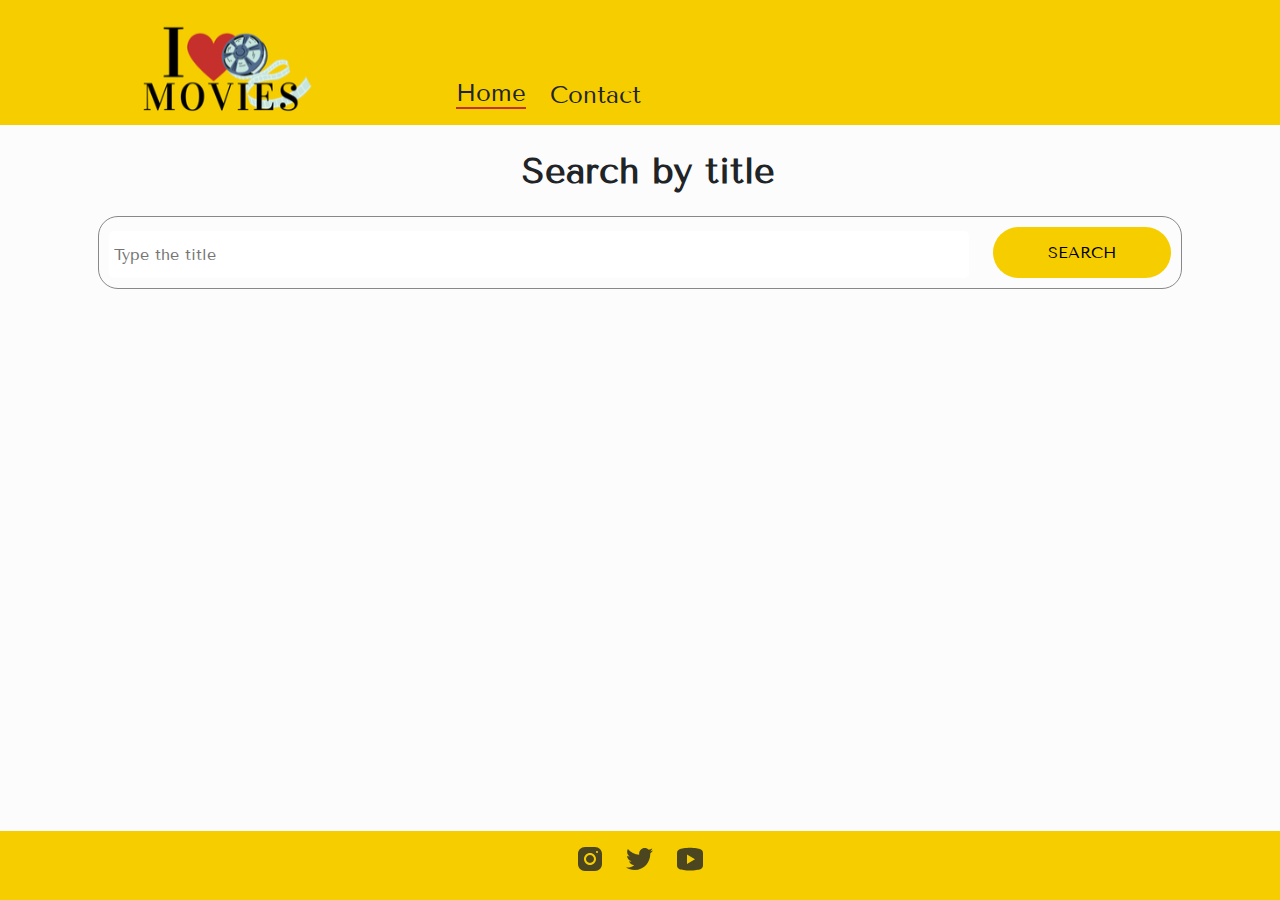
<file: src/index.html>
<!DOCTYPE html>
<html lang="en">

<head>
    <meta charset="UTF-8">
    <meta http-equiv="X-UA-Compatible" content="IE=edge">
    <meta name="viewport" content="width=device-width, initial-scale=1.0">
    <meta name="description" content="This is the search page for movies.">
    <title>Movies Search Page | Home</title>
    <link rel="icon" type="image/x-icon" href="favicon32px.ico">
    <link rel="stylesheet" href="css/base.css">
    <link rel="stylesheet" href="css/shared.css">
    <link rel="stylesheet" href="css/header.css">
    <link rel="stylesheet" href="css/footer.css">
    <link rel="stylesheet" href="css/index.css">
    <script defer type="module" src="./index.js"></script>
</head>

<body>

    <div id="main-container">
        <header>
            <nav aria-label="main menu">
                <a class="active" href="index.html">Home</a>
                <a href="contact.html">Contact</a>
            </nav>

            <a id="logo" href="index.html">
                <img src="assets/icons/logo-i-love-movies.svg" class="fit-image" alt="logo">
            </a>

        </header>

        <main>

            <section id="flex-container">
                <div class="box-info">
                    <h1 class="title">Search by title</h1>
                    <div id="loader" class="loader loading-indicator"></div>
                </div>

                <form action="">
                    <input name="search" placeholder="Type the title" type="text" id="search" value="">
                    <button class="cta cta-small" id="btn">Search</button>
                </form>

                <div id="error" class="error">
                    <p>Unable to search for the movies. Please retry again.</p>
                </div>

                <div id="list" class="list">

                </div>
            </section>
        </main>

        <footer>
            <div class="footer-box social-media-footer">
                <a href="https://www.instagram.com"><img src="assets/icons/icon-instagram.svg" alt="icon Instagram"></a>
                <a href="https://twitter.com"><img src="assets/icons/icon-twitter.svg" alt="icon Twitter"></a>
                <a href="https://www.youtube.com"><img src="assets/icons/icon-youtube.svg" alt="icon Youtube"></a>
            </div>

        </footer>

    </div>

</body>

</html>
</file>
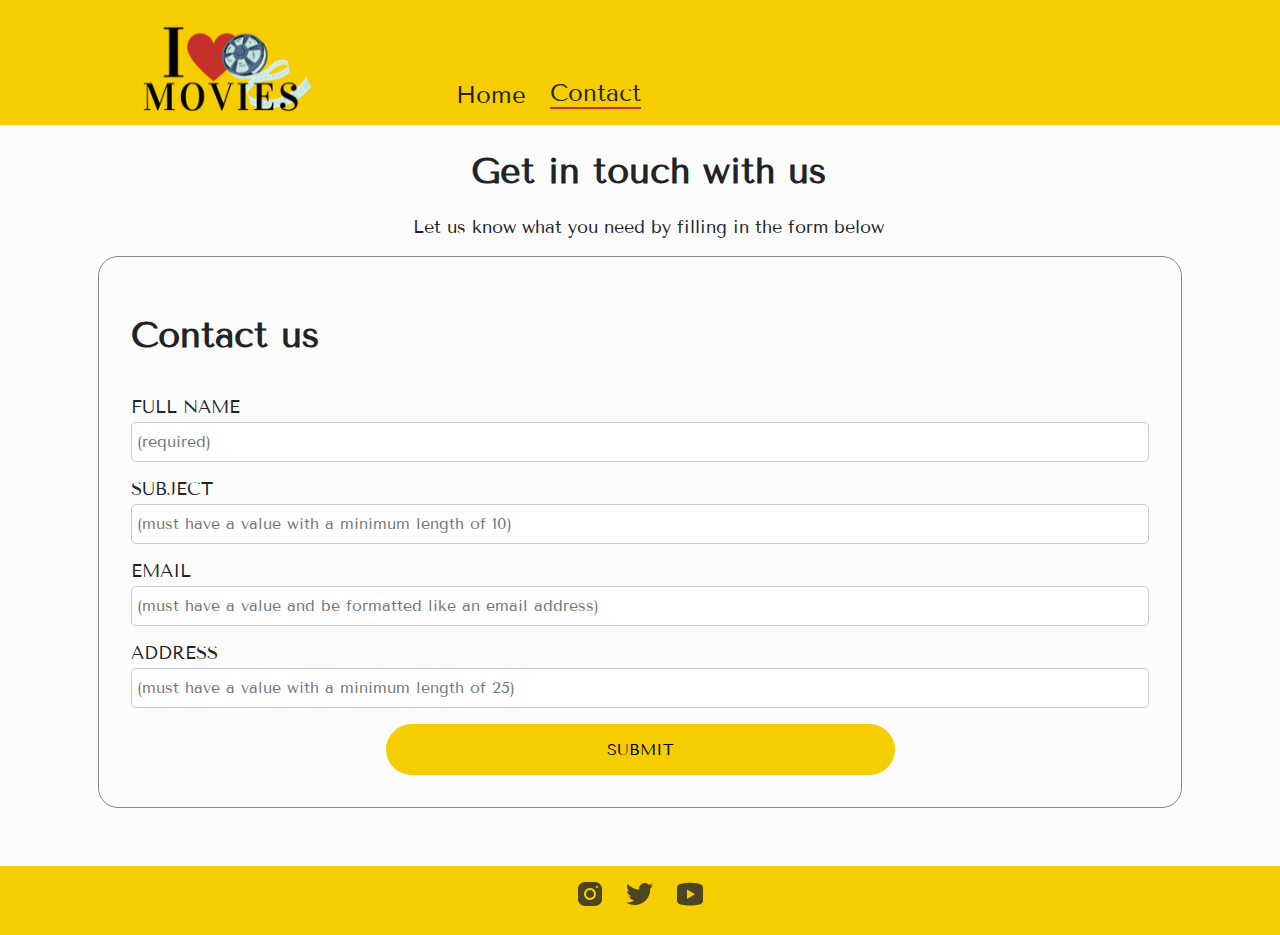
<file: src/contact.html>
<!DOCTYPE html>
<html lang="en">

<head>
    <meta charset="UTF-8">
    <meta http-equiv="X-UA-Compatible" content="IE=edge">
    <meta name="viewport" content="width=device-width, initial-scale=1.0">
    <meta name="description" content="This is the page where you can contact us.">
    <title>Contact Page</title>
    <link rel="icon" type="image/x-icon" href="favicon32px.ico">
    <link rel="stylesheet" href="css/base.css">
    <link rel="stylesheet" href="css/shared.css">
    <link rel="stylesheet" href="css/header.css">
    <link rel="stylesheet" href="css/footer.css">
    <link rel="stylesheet" href="css/contact.css">
    <script defer type="module" src="./contact.js"></script>
</head>

<body>

    <div id="main-container">
        <header>
            <nav aria-label="main menu">
                <a href="index.html">Home</a>
                <a class="active" href="contact.html">Contact</a>
            </nav>

            <a id="logo" href="index.html">
                <img src="assets/icons/logo-i-love-movies.svg" class="fit-image" alt="logo">
            </a>

        </header>


        <div class="loader loading-indicator"></div>

        <main>

            <section id="flex-container">
                <div class="box-info">

                    <h1 class="title">Get in touch with us </h1>

                    <p>Let us know what you need by filling in the form below</p>

                </div>

                <form id="contact-form" class="form">
                    <div class="row">
                        <h1>
                            Contact us
                        </h1>
                    </div>

                    <div id="isFormValid" class="isFormValid">
                        <p>The form passed validation!</p>
                    </div>

                    <div class="row">
                        <label for="input-name" class="text-light">FULL NAME</label>
                        <input type="text" name="input-name" id="input-name" placeholder="(required)">
                        <div class="message-error" id="name-error">Please enter your firts name</div>
                    </div>

                    <div class="row">
                        <label for="input-subject" class="text-light">SUBJECT</label>
                        <input type="text" name="input-subject" id="input-subject"
                            placeholder="(must have a value with a minimum length of 10)">
                        <div class="message-error" id="subject-error">Please type the subject</div>
                    </div>

                    <div class="row">
                        <label for="input-email" class="text-light">EMAIL</label>
                        <input type="email" name="input-email" id="input-email"
                            placeholder="(must have a value and be formatted like an email address)">
                        <div class="message-error" id="email-error">Please enter a valid email address</div>
                    </div>

                    <div class="row">
                        <label for="input-address" class="text-light">ADDRESS</label>
                        <input type="text" name="input-address" id="input-address"
                            placeholder="(must have a value with a minimum length of 25)">
                        <div class="message-error" id="address-error">Please enter a valid address</div>
                    </div>

                    <div class="row">
                        <button type="submit" class="cta">
                            <span>Submit</span>
                        </button>

                    </div>

                </form>

            </section>

        </main>

        <footer>
            <div class="footer-box social-media-footer">
                <a href="https://www.instagram.com"><img src="assets/icons/icon-instagram.svg" alt="icon Instagram"></a>
                <a href="https://twitter.com"><img src="assets/icons/icon-twitter.svg" alt="icon Twitter"></a>
                <a href="https://www.youtube.com"><img src="assets/icons/icon-youtube.svg" alt="icon Youtube"></a>
            </div>

        </footer>

    </div>

</body>

</html>
</file>
<file: src/css/base.css>
@font-face {
  font-family: "Tenor Sans";
  src: url("./../assets/fonts/Ternor/TenorSans-Regular.ttf") format(truetype);
}

:root {
  /* Used for header and footer*/
  --color-main-yellow: #f6ce00;

  /* Used for accent*/
  --color-secondary-blue: #c5e5de;

  /* Used for background of cards*/
  --color-cardbg: #f6ce0042;

  /* Used for accent, action and border*/
  --color-red: #c6302c;

  /* Used for fonts, icon*/
  --color-font: #212427;

  /* Used for site bg, font, card bg */
  --color-off-white: #fcfcfc;

  /* Used for placeholder and overlay*/
  --color-gray: #888888;

  /* Used for input border style*/
  --color-input-border: #ccc;

  --font-family-base: "Tenor Sans";
}

* {
  box-sizing: border-box;
}

body {
  margin: 0;
  padding: 0;
  background-color: var(--color-off-white);

  font-family: "Tenor Sans", Verdana, Tahoma, sans-serif;
  font-size: 18px;
  color: var(--color-font);
}

h1,
h2,
h3,
h4,
h5,
h6 {
  font-family: var(--font-family-base), Verdana, Tahoma, sans-serif;
  font-weight: 700;
}

a {
  color: var(--color-font);
  text-decoration: none;
}

a:hover,
a:hover * {
  transition: all 0.3s ease;
  color: var(--color-font);
  font-weight: bold;
}

a.active {
  border-bottom: 2px solid var(--color-red);
}

/*----------------Style for form----------------*/

input[type="email"],
input[type="text"],
textarea {
  font-family: var(--font-family-base), Verdana, Tahoma, sans-serif;
  font-size: 16px;
}

input[type="text"],
input[type="email"],
textarea {
  margin-top: 4px;
  min-height: 40px;

  border: 1px solid var(--color-input-border);
}

input[type="email"]:focus,
input[type="text"]:focus {
  border: 0;

  outline: 1px solid grey;
  box-shadow: 0 4px 8px 0 var(--shadow-box);
}

input[name="search"] {
  border: none;
}

textarea {
  min-height: 200px;
  margin-top: 4px;
  border: 1px solid var(--color-input-border);
}

textarea[name="input-message"]:focus {
  border-color: transparent;

  outline: 1px solid var(--color-red);
  box-shadow: 0 4px 8px 0 var(--shadow-box);
}

/*-----------------*/
.form {
  display: flex;
  flex-direction: column;

  gap: 16px;
  padding: 32px;
}

body form {
  margin: 10px;
  padding: 10px;
  border: 1px solid var(--color-gray);
  border-radius: 20px;

  display: flex;
  gap: 24px;
}

body form input {
  padding: 5px;
  border: none;
  outline: none;

  width: 100%;
  border-radius: 5px;
}
</file>
<file: src/css/shared.css>
/*  custom css for mobile */

#main-container {
  display: grid;
  grid-template-columns: 24px repeat(4, 1fr) 24px;
  grid-template-rows: min-content min-content auto min-content;
  min-height: 100vh;
}

header {
  grid-area: 1 / 1 / span 1 / span 14;
  background-color: var(--color-main-yellow);
}

.title {
  grid-area: 2 / 2 / span 1 / span 4;
  text-align: center;
}

main {
  grid-area: 3 / 2 / span 1 / span 4;
  display: flex;
  flex-direction: column;

  gap: 48px;
}

footer {
  grid-area: 4 / 1 / span 1 / span 14;
  background-color: var(--color-main-yellow);

  margin-top: 48px;
}

img.fit-image {
  width: 100%;
  height: 100%;
}

.box-info {
  margin-left: 16px;
  text-align: center;
}

.cta {
  display: flex;
  flex-direction: row;
  align-items: center;
  justify-content: center;
  gap: 24px;
  align-self: center;

  text-transform: uppercase;
  white-space: nowrap;
  padding: 16px;
  border-radius: 32px;
  box-shadow: 4px 4px 4px var(--shadow-box);

  width: 100%;
  border: 0;
  font-size: 16px;
  font-family: "Tenor Sans", Verdana, Tahoma, sans-serif;

  background-color: var(--color-main-yellow);
}

button.cta:hover {
  cursor: pointer;
  transition: all 0.3s ease;
  font-weight: bold;
  background-color: var(--color-secondary-blue);
}

.cta a {
  display: flex;
  align-items: center;
  justify-content: center;
  gap: 24px;
}

/*---------message error--------------*/

.error {
  padding: 1rem;
  color: rgb(129, 0, 0);
  background: rgba(255, 0, 0, 0.082);

  display: none;
}

/*---------spinner--------------------*/

.loading-indicator {
  border: 16px solid var(--color-input-border);
  border-top: 16px solid var(--color-main-yellow);
  border-radius: 50%;
  width: 120px;
  height: 120px;
  animation: spin 2s linear infinite;

  margin: 8em auto 8em auto;

  display: none;
}

@keyframes spin {
  0% {
    transform: rotate(0deg);
  }
  100% {
    transform: rotate(360deg);
  }
}

/*-----media queries/desktop--------- */

@media (min-width: 800px) {
  #main-container {
    grid-template-columns:
      /* 1st column: margin at least 88px */
      minmax(88px, 1fr)
      /* 
      space available for 12 columns 2..13 at least 800px - (88px - 88px) = 624px, but not more than 1264px ;) 
      reference: https://developer.mozilla.org/en-US/docs/Web/CSS/calc
      */
      repeat(12, minmax(calc(624px / 12), calc(1264px / 12)))
      /* 14rd column: margin at least 88px */
      minmax(88px, 1fr);
  }

  main {
    grid-area: 3 / 2 / span 1 / span 12;
  }

  .cta {
    min-width: min-content;
    max-width: 50%;
  }

  .cta-small {
    width: 20%;
  }

  main .cta {
    margin-top: auto;
  }

  .title {
    grid-area: 2 / 2 / span 1 / span 8;
  }
}
</file>
<file: src/css/header.css>
header {
  display: grid;
  grid-template-columns: 24px repeat(4, 1fr) 24px;
  grid-template-rows: repeat(3, auto);

  padding-top: 8px;
}

#logo {
  grid-area: 1 / 2 / span 3 / span 3;
  align-self: end;

  display: flex;
  flex-direction: row;
}

nav {
  grid-area: 2 / 6 / span 1 / span 8;
  display: none;

  display: flex;

  gap: 16px;
  margin-right: 16px;

}

nav a {
  font-size: 24px;
  margin-bottom: 16px;
}

@media (min-width: 800px) {
  header {
    display: grid;
    grid-template-columns: 88px repeat(12, 1fr) 88px;
    /* grid-template-rows: 50px auto; */
  }

  #logo {
    grid-area: 2 / 2 / span 1 / span 3;
    align-self: end;

    display: flex;
    flex-direction: row;
  }

  nav {
    grid-area: 2 / 6 / span 1 / span 8;

    display: flex;
    gap: 24px;
    position: inherit;

    align-items: flex-end;
  }
}
</file>
<file: src/css/footer.css>
.footer-box {
  margin-top: 8px;
  margin-bottom: 24px;
  padding-top: 8px;
}

.social-media-footer {
  display: flex;
  gap: 24px;
  flex-wrap: nowrap;
  align-items: center;
  justify-content: center;
}

footer .social-media-footer a:hover {
  transform: scale(1.1);
}
</file>
<file: src/css/index.css>
/*-------------body--------------*/

div.list {
  padding: 5px;
  margin-top: 10px;
  display: flex;
  flex-wrap: wrap;
  align-items: center;
  justify-content: center;

  gap: 10px;
}

div.item {
  display: flex;
  flex-direction: column;
  padding: 10px;
  text-align: center;
  width: 300px;
  height: 633.333px;

  background: var(--color-cardbg);
  border-radius: 5px;
  margin: 5px;
  border: 1px solid black;
  text-align: left;
}

div.item:hover {
  background-color: var(--color-secondary-blue);
  cursor: pointer;
}

div.item img {
  height: 350px;
  width: 100%;
  object-fit: cover;
}

dl {
  display: grid;
  grid-template-columns: max-content auto;
}

dt {
  grid-column-start: 1;
  font-weight: bold;
}

dd {
  grid-column-start: 2;
  margin-bottom: 16px;
}
</file>
<file: src/css/contact.css>
.row {
  display: flex;
  flex-direction: column;
  padding: 8px 8 px 0 8px;
}

#input-message {
  min-height: 200px;
}

.message-error {
  display: none;
  color: var(--color-red);
  font-size: 16px;
  margin-top: 2px;
}

.isFormValid {
  display: none;
  color: rgb(40, 192, 40);
  font-size: 16px;
  margin-top: 2px;
}
</file>
